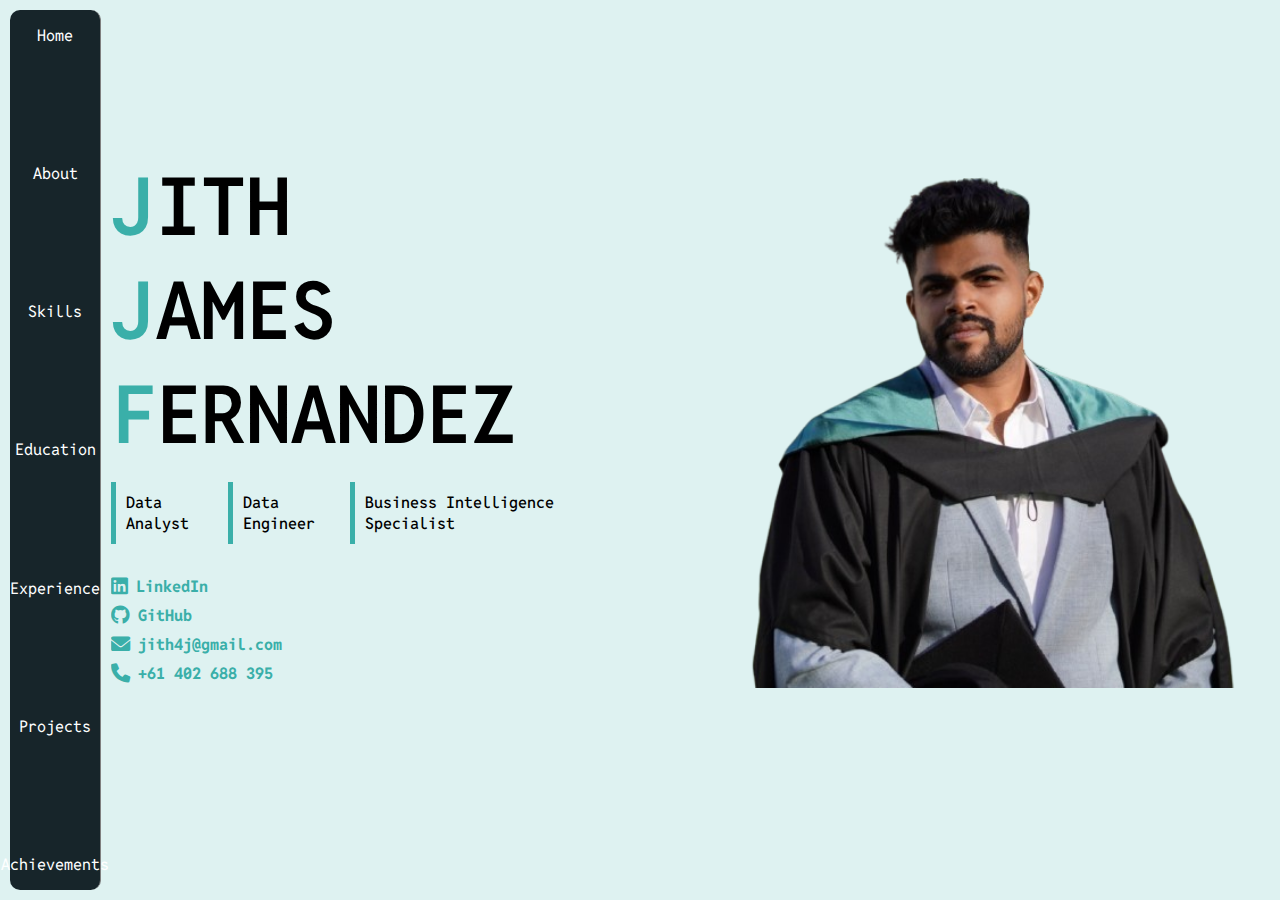
<file: index.html>
<!DOCTYPE html>
<html lang="en">

<head>
  <meta charset="UTF-8">
  <meta name="viewport" content="width=device-width, initial-scale=1.0">
  <title>Jith James Fernandez</title>
  <link rel="preconnect" href="https://fonts.googleapis.com">
  <link rel="preconnect" href="https://fonts.gstatic.com" crossorigin>
  <link href="https://fonts.googleapis.com/css2?family=Reddit+Mono:wght@200..900&display=swap" rel="stylesheet">
  <link rel="stylesheet" href="https://cdnjs.cloudflare.com/ajax/libs/font-awesome/6.0.0-beta3/css/all.min.css">
  <link rel="icon" href="./assets/icon.png">
  <link rel="stylesheet" href="./styles.css">
  <script src="./script.js" defer></script>
</head>

<body>
  <div class="wrapper">
    <div class="header">
      <div class="header-contents author-header">
        <div class="hamburger" onclick="toggleSidebar()">&#9776;</div>
      </div>
    </div>
    <div class="body-contents-author">
      <div class="side-nav-bar" id="side-nav-bar">
        <div class="close-btn" onclick="toggleSidebar()">&times;</div>
        <div class="header-item" onclick="scrollToSection(event, '#home-contents', true)">Home</div>
        <div class="header-item" onclick="scrollToSection(event, '#about-section', true)">About</div>
        <div class="header-item" onclick="scrollToSection(event, '#skills-section', true)">Skills</div>
        <div class="header-item" onclick="scrollToSection(event, '#education-section', true)">Education</div>
        <div class="header-item" onclick="scrollToSection(event, '#experience-section', true)">Experience</div>
        <div class="header-item" onclick="scrollToSection(event, '#projects-section', true)">Projects</div>
        <div class="header-item" onclick="scrollToSection(event, '#awards-section', true)">Achievements</div>
      </div>

      <!-- Home Section -->
      <div class="body-sec" id="home">
        <div class="top-section" id="home-contents">
          <div class="titles">
            <div class="author-name">
              <div><span class="set-col">J</span>ITH</div>
              <div><span class="set-col">J</span>AMES</div>
              <div><span class="set-col">F</span>ERNANDEZ</div>
            </div>
            <div class="author-titles">
              <div class="title-bar">Data Analyst</div>
              <div class="title-bar">Data Engineer</div>
              <div class="title-bar">Business Intelligence Specialist</div>
            </div>
            <!-- Contact Links Section -->
            <div class="contact-links">
              <a href="https://www.linkedin.com/in/jith4j" target="_blank">
                <i class="fab fa-linkedin"></i> LinkedIn
              </a>
              <a href="https://github.com/jith4j" target="_blank">
                <i class="fab fa-github"></i> GitHub
              </a>
              <a href="mailto:jith4j@gmail.com">
                <i class="fas fa-envelope"></i> jith4j@gmail.com
              </a>
              <a href="tel:+61402688395">
                <i class="fas fa-phone"></i> +61 402 688 395
              </a>
            </div>
          </div>
          <div class="img">
            <img class="my-img" src="./assets/img2.png" alt="Jith James Fernandez" />
          </div>
        </div>

        <!-- About Section -->
        <div class="skills-section" id="about-section">
          <div class="sec-heading">About<span class="set-col">.</span></div>
          <div class="skills-set">
            <div class="about-author">
              Master of Data Science graduate (July 2024) with combined 2 years of experience in data analysis, data
              engineering, and
              business intelligence, spanning academic research and professional roles. Adept at data storytelling and
              dashboard
              building, I specialise in designing intuitive, impactful dashboards and translating complex datasets into
              actionable
              insights, ensuring stakeholders understand and utilise information effectively. A natural storyteller and
              problem-solver, I am persistent in uncovering solutions and ensuring my insights resonate with diverse
              audiences.
              Skilled in tools like SQL, Power BI, and data pipelines, I bring a results-driven approach that combines
              technical
              expertise, analytical precision, and a collaborative mindset to bridge the gap between data and
              decision-making,
              delivering impactful solutions.
            </div>
          </div>
        </div>

        <div class="resume-section" id="resume-section">
          <div class="resume-download">
            <button onclick="openResumeInNewWindow()">
              <img src="./assets/Download.svg" alt="Download Icon" class="download-icon">
              View My Resume
            </button>
          </div>
        </div>

        <!-- Skills Section -->
        <div class="skills-section" id="skills-section">
          <div class="sec-heading">Skills<span class="set-col">.</span></div>
          <div class="skills-set">
            <div class="each-set">Data Engineering & Analytics:</div>
            <div class="each-lang-wrap">
              <div class="each-lang">Advanced SQL</div>
              <div class="each-lang">Spatial Data Analysis</div>
              <div class="each-lang">Data Transformation</div>
              <div class="each-lang">Data Modelling</div>
              <div class="each-lang">ETL Processes</div>
              <div class="each-lang">Data Quality Improvement</div>
            </div>
            <div class="each-set">Business Intelligence:</div>
            <div class="each-lang-wrap">
              <div class="each-lang">Power BI (DAX, Power Query)</div>
              <div class="each-lang">Tableau</div>
              <div class="each-lang">Data Visualisation</div>
              <div class="each-lang">Data Storytelling</div>
              <div class="each-lang">Dashboard Development</div>
            </div>
            <div class="each-set">Technical Proficiency:</div>
            <div class="each-lang-wrap">
              <div class="each-lang">Python</div>
              <div class="each-lang">Natural Language Processing</div>
              <div class="each-lang">Reporting Tools</div>
              <div class="each-lang">Machine Learning</div>
            </div>
            <div class="each-set">Agile Methodology:</div>
            <div class="each-lang-wrap">
              <div class="each-lang">Sprint planning</div>
              <div class="each-lang">Iterative delivery</div>
              <div class="each-lang">Risk mitigation</div>
            </div>
          </div>
        </div>

        <!-- Education Section -->
        <div class="skills-section" id="education-section">
          <div class="sec-heading">Education<span class="set-col">.</span></div>
          <div class="skills-set">
            <div class="course">
              <div class="each-set">The University of Western Australia</div>
              <div>Master of Data Science</div>
              <div class="dates">2022–2024</div>
            </div>
            <div class="course">
              <div class="each-set">APJ Abdul Kalam Technological University</div>
              <div>Bachelor of Technology in Computer Science & Engineering</div>
              <div class="dates">2016–2021</div>
            </div>
          </div>
        </div>

        <!-- Experience Section -->
        <div class="skills-section" id="experience-section">
          <div class="sec-heading">Experience<span class="set-col">.</span></div>
          <div class="skills-set">
            <div class="course">
              <div class="each-set">JB HiFi</div>
              <div>Sales Team Member (Telco)</div>
              <div class="dates">Nov 2023 - Present</div>
              <ul>
                <li>Exceeded KPIs by tailoring solutions to customer needs, showcasing strong analytical and
                  interpersonal skills.</li>
                <li>Simplified technical product information for non-technical customers, ensuring a 20% improvement in
                  satisfaction scores.</li>
                <li>Recognised as the Top Salesperson in Telco for Nov and Dec 2024, bringing the highest telco
                  incentives to the store in the entire area.</li>
              </ul>
            </div>

            <div class="course">
              <div class="each-set">Guidehouse</div>
              <div>Data Engineer</div>
              <div class="dates">2021–2022</div>
              <ul>
                <li>Built Power BI dashboards to analyse large medical datasets, driving operational efficiencies.</li>
                <li>Designed ETL workflows using SQL and SSIS, reducing data rejection rates by 15%.</li>
                <li>Led automation initiatives with Power Automate, reducing workflow overhead by 60%.</li>
              </ul>
            </div>

            <div class="course">
              <div class="each-set">DDU-GKY – Govt. India</div>
              <div>Teaching Assistant (Python Programming)</div>
              <div class="dates">Feb 2022 – May 2022</div>
              <ul>
                <li>Delivered Python programming curriculum, achieving an 85% job placement rate for non-CS graduates.
                </li>
                <li>Provided mentorship, improving comprehension of technical concepts among diverse audiences.</li>
              </ul>
            </div>
          </div>
        </div>

        <!-- Projects Section -->
        <div class="skills-section" id="projects-section">
          <div class="sec-heading">Projects<span class="set-col">.</span></div>
          <div class="skills-set">
            <div class="course">
              <div class="each-set">WA Crime Analytics Dashboard</div>
              <div class="dates">November 2024</div>
              <div class="project-links">
                <a href="https://www.linkedin.com/posts/jith4j_wa-crime-statistics-dashboard-across-police-activity-7259038315507535873-VhGo"
                  target="_blank">
                  <i class="fas fa-external-link-alt"></i> View on LinkedIn
                </a>
              </div>
              <ul>
                <li>Created interactive Power BI dashboards analysing WA crime data across districts.</li>
                <li>Derived actionable insights into crime trends, aiding data-driven policymaking.</li>
                <li>Streamlined raw data processing using Power BI and applied advanced DAX measures for comparative
                  analyses.</li>
              </ul>
            </div>

            <div class="course">
              <div class="each-set">Semantic Word Search - Capstone project</div>
              <div class="dates">Department of Finance, WA | Nov 2023 – Feb 2024</div>
              <ul>
                <li>Designed an AI-powered platform reducing document retrieval time by 99% through NLP and semantic
                  search techniques.</li>
                <li>Created data visualisations to present actionable insights to the leadership team.</li>
              </ul>
            </div>

            <div class="course">
              <div class="each-set">Tuberculosis Classification from Chest X-rays</div>
              <div class="dates">Apr 2018 – Sep 2018</div>
              <div class="project-links">
                <a href="https://github.com/jith4j/Tuberculosis-Classification" target="_blank">
                  <i class="fab fa-github"></i> View on GitHub
                </a>
              </div>
              <ul>
                <li>Led a team and developed an AI model achieving 96% accuracy in TB detection, recognised with the
                  Best Paper Presentation Award.</li>
              </ul>
            </div>
          </div>
        </div>

        <!-- Achievements Section -->
        <div class="skills-section" id="awards-section">
          <div class="sec-heading">Achievements<span class="set-col">.</span></div>
          <div class="skills-set">
            <ul>
              <li>Built a chatbot at Guidehouse, reducing workflow overhead by 60%.</li>
              <li>Delivered a semantic word search platform, recognised for improving efficiency by 99%.</li>
            </ul>
          </div>
        </div>
      </div>
    </div>
  </div>
</body>

</html>
</file>
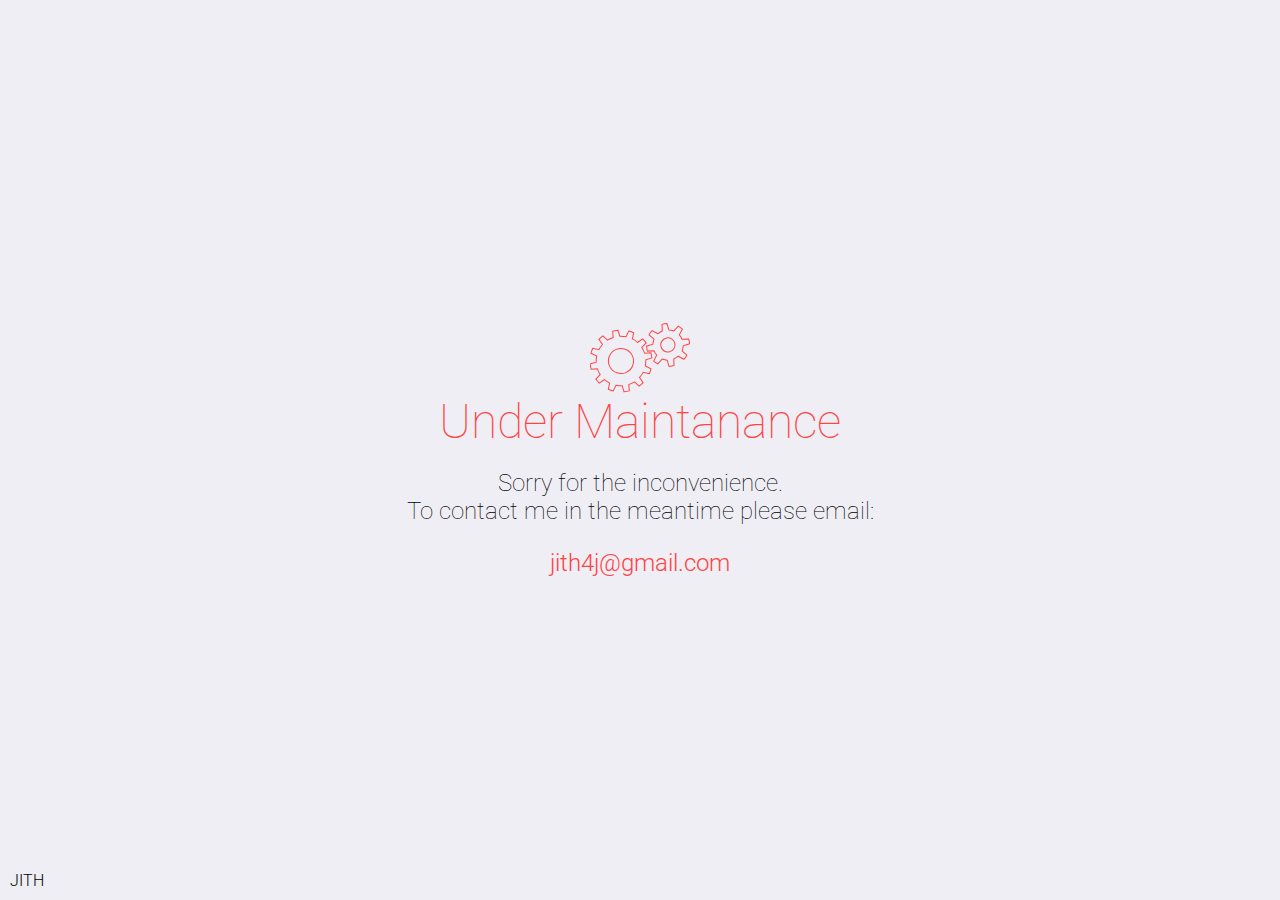
<file: maintanance-page/index.html>
<!DOCTYPE html>
<html lang="en" >
<head>
  <meta charset="UTF-8">
  <title>Jith- Under Maintanance</title>
  <meta name="viewport" content="width=device-width, initial-scale=1">
<link href="https://fonts.googleapis.com/css?family=Roboto:100,300" rel="stylesheet"><link rel="stylesheet" href="./style.css">

</head>
<body>
<!-- partial:index.partial.html -->
<main>
  <svg xmlns="http://www.w3.org/2000/svg" width="100" height="70" viewBox="0 0 100 68">
    <g id="large">
      <path fill="none" stroke="#F44" d="M55.8 38.5l6.2-1.2c0-1.8-.1-3.5-.4-5.3l-6.3-.2c-.5-2-1.2-4-2.1-6l4.8-4c-.9-1.6-1.9-3-3-4.4l-5.6 3c-1.3-1.6-3-3-4.7-4.1l2-6A30 30 0 0 0 42 8l-3.3 5.4c-2-.7-4.2-1-6.2-1.2L31.3 6c-1.8 0-3.5.1-5.3.4l-.2 6.3c-2 .5-4 1.2-6 2.1l-4-4.8c-1.6.9-3 1.9-4.4 3l3 5.6c-1.6 1.3-3 3-4.1 4.7l-6-2A32.5 32.5 0 0 0 2 26l5.4 3.3c-.7 2-1 4.2-1.2 6.2L0 36.7c0 1.8.1 3.5.4 5.3l6.3.2c.5 2 1.2 4 2.1 6l-4.8 4c.9 1.6 1.9 3 3 4.4l5.6-3c1.4 1.6 3 3 4.7 4.1l-2 6A30.5 30.5 0 0 0 20 66l3.4-5.4c2 .7 4 1 6.1 1.2l1.2 6.2c1.8 0 3.5-.1 5.3-.4l.2-6.3c2-.5 4-1.2 6-2.1l4 4.8c1.6-.9 3-1.9 4.4-3l-3-5.6c1.6-1.3 3-3 4.1-4.7l6 2A32 32 0 0 0 60 48l-5.4-3.3c.7-2 1-4.2 1.2-6.2zm-13.5 4a12.5 12.5 0 1 1-22.6-11 12.5 12.5 0 0 1 22.6 11z"/>
      <animateTransform attributeName="transform" begin="0s" dur="3s" from="0 31 37" repeatCount="indefinite" to="360 31 37" type="rotate"/>
    </g>
    <g id="small">
      <path fill="none" stroke="#F44" d="M93 19.3l6-3c-.4-1.6-1-3.2-1.7-4.8L90.8 13c-.9-1.4-2-2.7-3.4-3.8l2.1-6.3A21.8 21.8 0 0 0 85 .7l-3.6 5.5c-1.7-.4-3.4-.5-5.1-.3l-3-5.9c-1.6.4-3.2 1-4.7 1.7L70 8c-1.5 1-2.8 2-3.9 3.5L60 9.4a20.6 20.6 0 0 0-2.2 4.6l5.5 3.6a15 15 0 0 0-.3 5.1l-5.9 3c.4 1.6 1 3.2 1.7 4.7L65 29c1 1.5 2.1 2.8 3.5 3.9l-2.1 6.3a21 21 0 0 0 4.5 2.2l3.6-5.6c1.7.4 3.5.5 5.2.3l2.9 5.9c1.6-.4 3.2-1 4.8-1.7L86 34c1.4-1 2.7-2.1 3.8-3.5l6.3 2.1a21.5 21.5 0 0 0 2.2-4.5l-5.6-3.6c.4-1.7.5-3.5.3-5.1zM84.5 24a7 7 0 1 1-12.8-6.2 7 7 0 0 1 12.8 6.2z"/>
      <animateTransform attributeName="transform" begin="0s" dur="2s" from="0 78 21" repeatCount="indefinite" to="-360 78 21" type="rotate"/>
    </g>
  </svg>
  <h1>Under Maintanance</h1>
  <h2>Sorry for the inconvenience.</h2>
  <h3>To contact me in the meantime please email:</h3>
  <a href="jith4j@gmail.com">jith4j@gmail.com</a>
</main>
<footer>JITH</footer>
<!-- partial -->
  
</body>
</html>
</file>
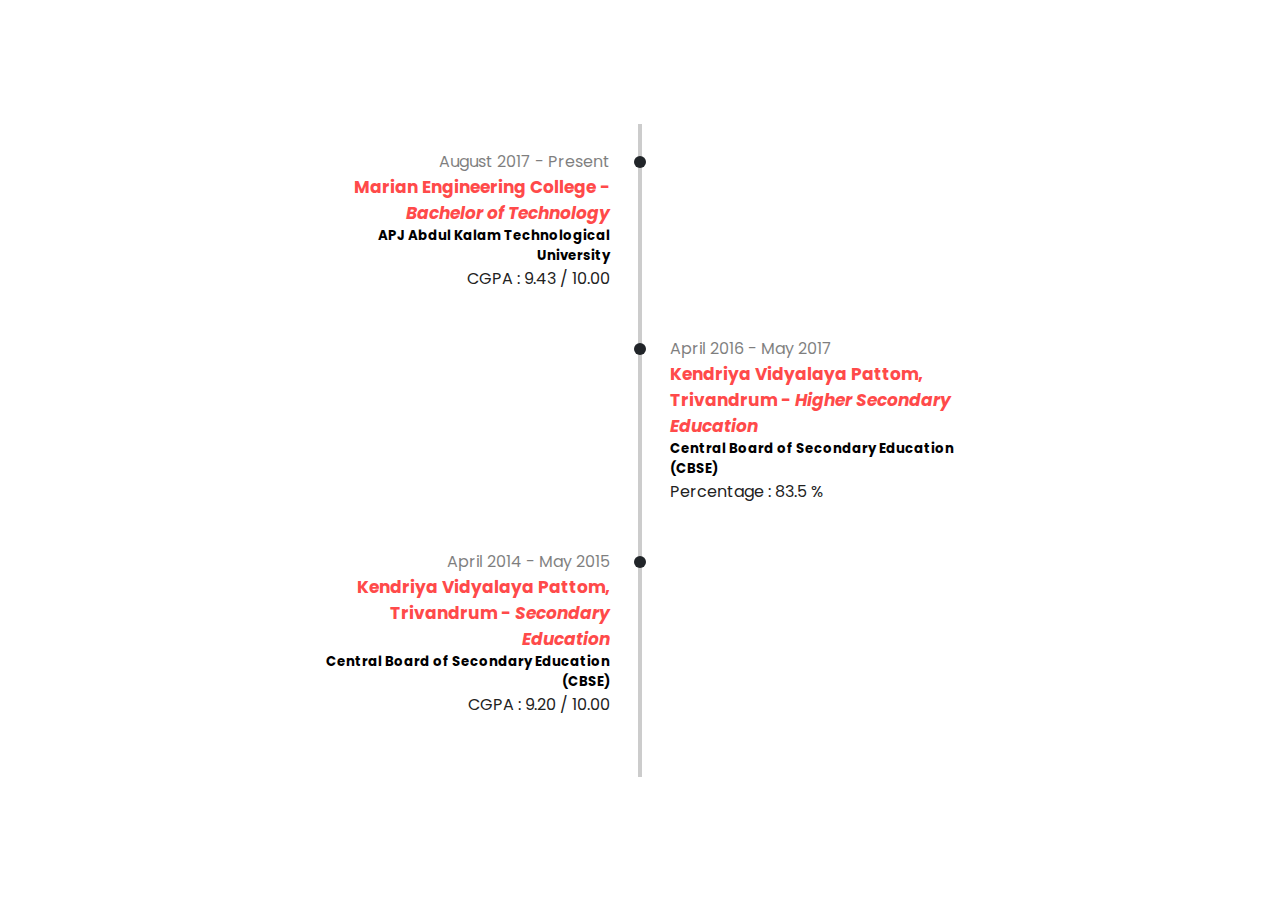
<file: timeline/education.html>
<!DOCTYPE html>
<html>
  <head>
    <meta charset="UTF-8" />
    <title>Education</title>
    <link rel="stylesheet" href="./style.css" />
  </head>
  <body>
    <div class="timeline">
      <ul>
        <li>
          <div class="edu-date">
            <span>August 2017 - Present</span>
          </div>
          <div class="content">
						<h3 style="color: #ff4a4a;">
							Marian Engineering College - <i>Bachelor of Technology</i>
						</h3>
            <h5>
							APJ Abdul Kalam Technological University
						</h5>
            <p>
              CGPA : 9.43 / 10.00
            </p>
          </div>
        </li>
        <li>
          <div class="edu-date">
            <span>April 2016 - May 2017</span>
          </div>
          <div class="content">
            <h3 style="color: #ff4a4a;">
              Kendriya Vidyalaya Pattom, Trivandrum -
              <i>Higher Secondary Education</i>
            </h3>
            <h5>
							Central Board of Secondary Education (CBSE)
						</h5>
            <p>
              Percentage : 83.5 %
            </p>
          </div>
        </li>
        <li>
          <div class="edu-date">
            <span>April 2014 - May 2015</span>
          </div>
          <div class="content">
            <h3 style="color: #ff4a4a;">
              Kendriya Vidyalaya Pattom, Trivandrum -
              <i>Secondary Education</i>
            </h3>
            <h5>
							Central Board of Secondary Education (CBSE)
						</h5>
            <p>
              CGPA : 9.20 / 10.00
            </p>
          </div>
        </li>
      </ul>
    </div>
  </body>
</html>
</file>
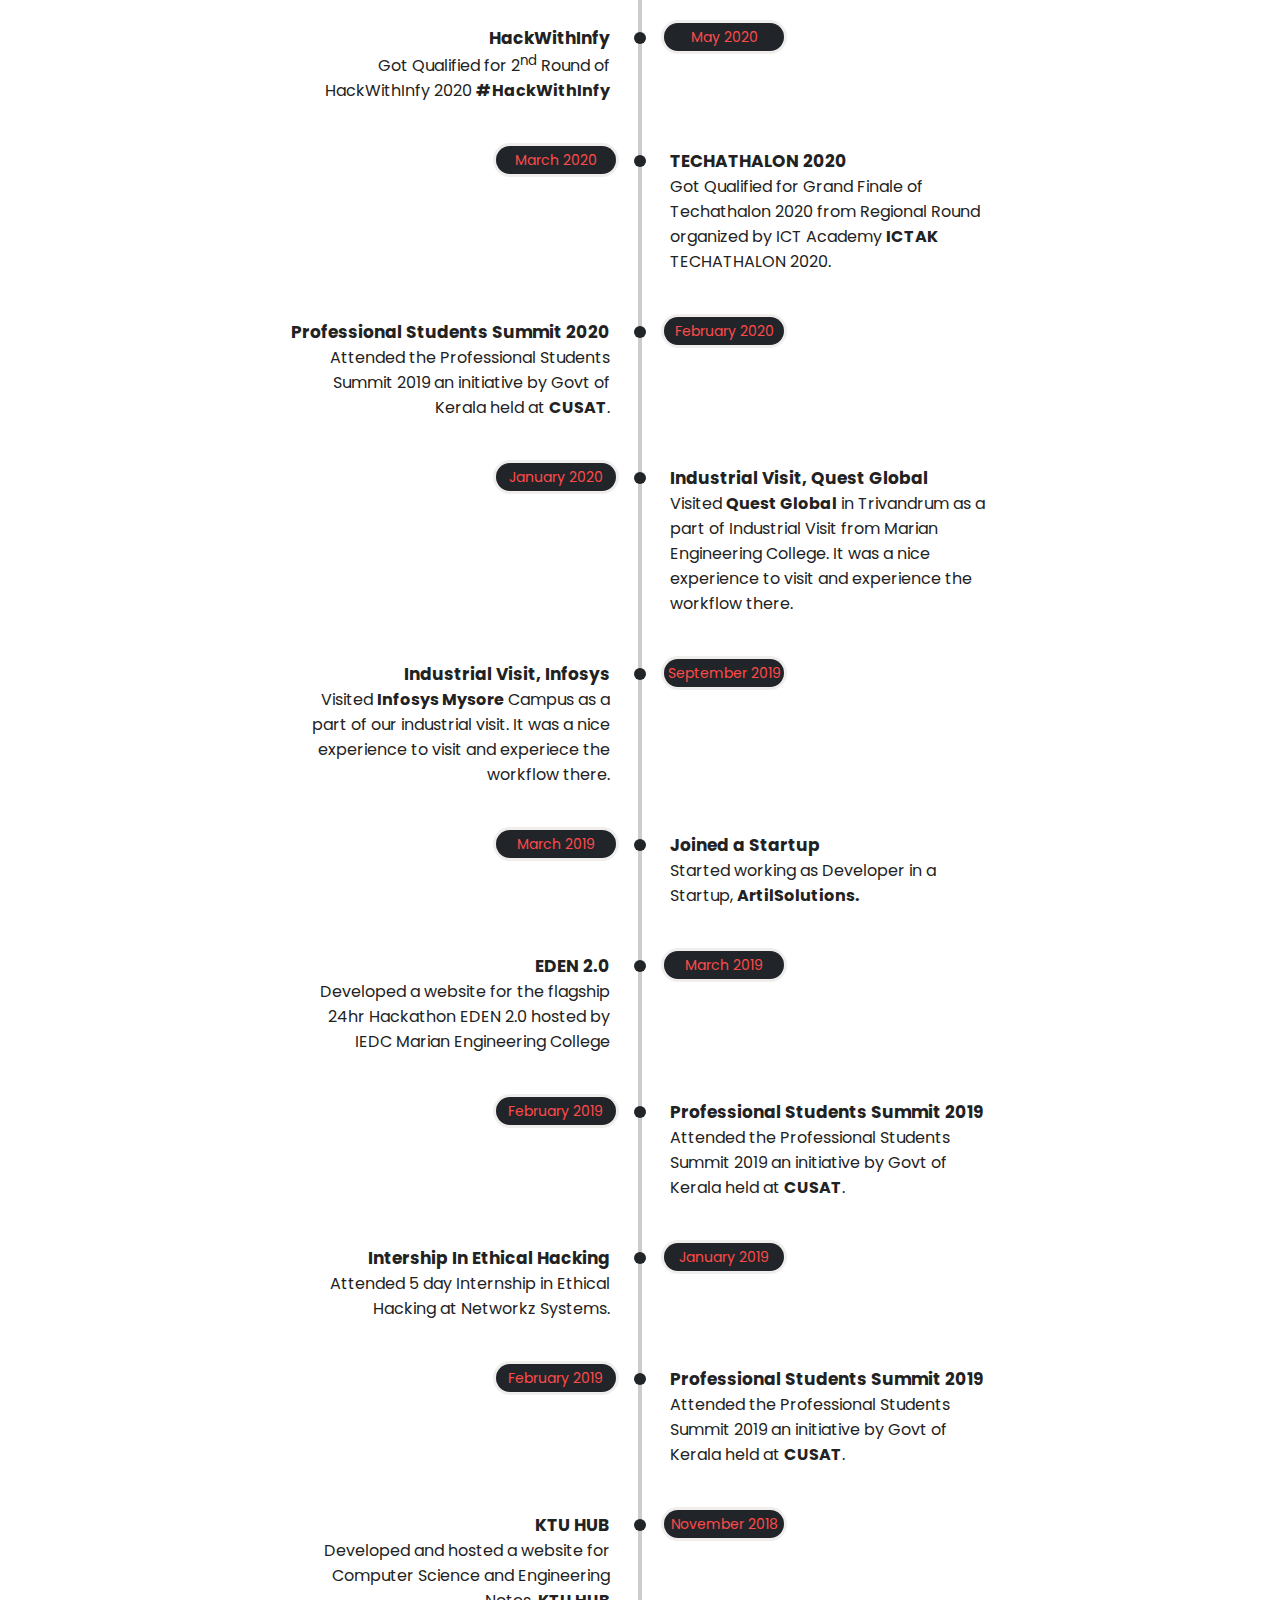
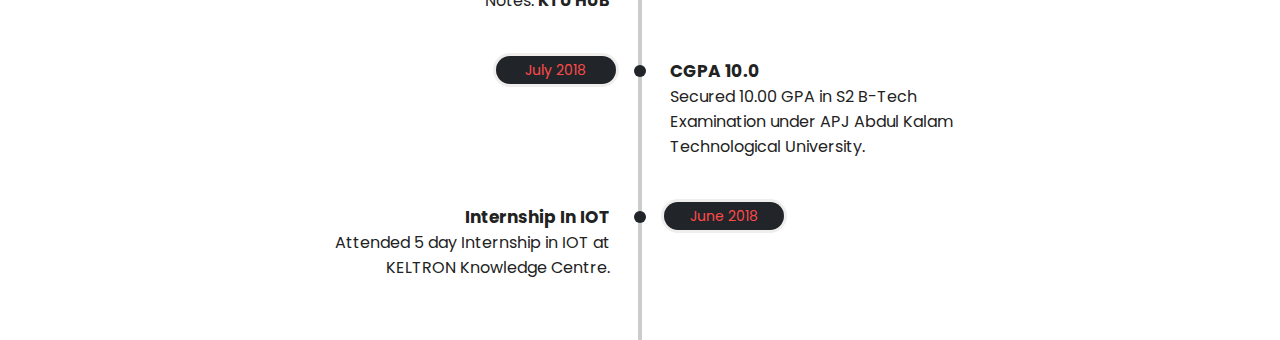
<file: timeline/honours.html>
<!DOCTYPE html>
<html lang="en">

<head>
	<meta charset="UTF-8">
	<title>Honours, Project & Works</title>
	<link rel="stylesheet" href="./style.css">

</head>

<body>
	<div class="timeline">
		<ul>
			<li>
				<div class="time">
					<span>May 2020</span>
				</div>
				<div class="content">
					<h3>HackWithInfy</h3>
					<p>
						Got Qualified for 2<sup>nd</sup> Round of HackWithInfy 2020
						<a href="https://www.infosys.com/careers/hackwithinfy.html" target="_blank">#HackWithInfy</a>
					</p>
				</div>
			</li>
			<li>
				<div class="time">
					<span>March 2020</span>
				</div>
				<div class="content">
					<h3>TECHATHALON 2020</h3>
					<p>
						Got Qualified for Grand Finale of Techathalon 2020 from
						Regional Round organized by ICT Academy
						<a href="http://ictkerala.org/" target="_blank">ICTAK</a>
						TECHATHALON 2020.
					</p>
				</div>
			</li>
			<li>
				<div class="time">
					<span>February 2020</span>
				</div>
				<div class="content">
					<h3>Professional Students Summit 2020</h3>
					<p>
						Attended the Professional Students Summit 2019 an initiative
						by Govt of Kerala held at
						<a href="https://www.cusat.ac.in/">CUSAT</a>.
					</p>
				</div>
			</li>
			<li>
				<div class="time">
					<span>January 2020</span>
				</div>
				<div class="content">
					<h3>Industrial Visit, Quest Global</h3>
					<p>
						Visited <a href="https://www.quest-global.com/">Quest Global</a> in Trivandrum 
						as a part of Industrial Visit from Marian Engineering College.
						It was a nice experience to visit and experience the workflow there.
					</p>
				</div>
			</li>
			<li>
				<div class="time">
					<span>September 2019</span>
				</div>
				<div class="content">
					<h3>Industrial Visit, Infosys</h3>
					<p>
						Visited <a href="https://www.infosys.com/" target="_blank">Infosys Mysore</a>
						Campus as a part of our industrial visit.
						It was a nice experience to visit and experiece the workflow there.
					</p>
				</div>
			</li>
			<li>
				<div class="time">
					<span>March 2019</span>
				</div>
				<div class="content">
					<h3>Joined a Startup</h3>
					<p>
						Started working as Developer in a Startup, 
						<a href="www.artilsolution.com">ArtilSolutions.</a>
					</p>
				</div>
			</li>
			<li>
				<div class="time">
					<span>March 2019</span>
				</div>
				<div class="content">
					<h3>EDEN 2.0</h3>
					<p>
						Developed a website for the flagship 24hr Hackathon EDEN 2.0
						hosted by IEDC Marian Engineering College
					</p>
				</div>
			</li>
			<li>
				<div class="time">
					<span>February 2019</span>
				</div>
				<div class="content">
					<h3>Professional Students Summit 2019</h3>
					<p>
						Attended the Professional Students Summit 2019 an initiative
						by Govt of Kerala held at
						<a href="https://www.cusat.ac.in/">CUSAT</a>.
					</p>
				</div>
			</li>
			<li>
				<div class="time">
					<span>January 2019</span>
				</div>
				<div class="content">
					<h3>Intership In Ethical Hacking</h3>
					<p>
						Attended 5 day Internship in Ethical Hacking at Networkz Systems.
					</p>
				</div>
			</li>
			<li>
				<div class="time">
					<span>February 2019</span>
				</div>
				<div class="content">
					<h3>Professional Students Summit 2019</h3>
					<p>
						Attended the Professional Students Summit 2019 an initiative
						by Govt of Kerala held at
						<a href="https://www.cusat.ac.in/">CUSAT</a>.
					</p>
				</div>
			</li>
			<li>
				<div class="time">
					<span>November 2018</span>
				</div>
				<div class="content">
					<h3>KTU HUB</h3>
					<p>
						Developed and hosted a website for Computer Science and
						Engineering Notes.
						<a href="http:www.engineeringnotes.epizy.com" target="_blank">KTU HUB</a>
					</p>
				</div>
			</li>
			<li>
				<div class="time">
					<span>July 2018</span>
				</div>
				<div class="content">
					<h3>CGPA 10.0</h3>
					<p>
						Secured 10.00 GPA in S2 B-Tech Examination under APJ Abdul Kalam Technological University.
					</p>
				</div>
			</li>
			<li>
				<div class="time">
					<span>June 2018</span>
				</div>
				<div class="content">
					<h3>Internship In IOT</h3>
					<p>
						Attended 5 day Internship in IOT at KELTRON Knowledge Centre.
					</p>
				</div>
			</li>
		</ul>
	</div>


</body>

</html>
<!-- partial -->

</body>

</html>
</file>
<file: styles.css>
body {
  margin: 0;
  font-family: "Reddit Mono", monospace;
  font-optical-sizing: auto;
  font-style: normal;
  overflow-x: hidden;
}

.wrapper {
  height: 100vh;
  width: 100%;
  overflow-x: hidden;
}

.header {
  display: none;
  height: 4rem;
  background-color: #e4e1dd;
}

.author-header {
  background-color: #17252a;
  color: #feffff;
}

.header-contents {
  height: 100%;
  width: 100%;
  display: flex;
  justify-content: center;
  gap: 2rem;
  align-items: center;
}

.header-item {
  padding: 5px 20px;
  text-align: center;
  cursor: pointer;
}

.active {
  border-bottom: 3px solid blue;
}

.author-active {
  border-bottom: 3px solid #3aafa9;
}

.body-contents-author {
  display: flex;
  width: 100%;
  background: #def2f1;
}

.side-nav-bar {
  border-right: 1px solid gray;
  padding: 10px;
  display: flex;
  flex-direction: column;
  justify-content: space-between;
  align-items: center;
  width: 5.5%;
  background-color: #17252a;
  color: #feffff;
  border-radius: 10px;
  margin: 10px;
}

.body-sec {
  display: flex;
  flex-direction: column;
  gap: 2rem;
  height: 100vh;
  width: 100%;
  overflow: auto;
  width: 95%;
  background-color: #def2f1;
}

.titles {
  display: flex;
  flex-direction: column;
  gap: 1rem;
}

.top-section {
  padding: 5rem 0;
  padding-top: 4rem;
  margin: 5rem 0;
  display: flex;
  gap: 7rem;
  align-items: center;
  justify-content: center;
  height: 90vh;
}

.title-bar {
  border-left: 5px solid #3aafa9;
  padding: 10px;
  font-weight: 500;
}

.author-titles {
  display: flex;
  gap: 1rem;
}

.skills-section {
  padding: 2rem 5rem;
}

.skills-set {
  border-left: 5px solid #3aafa9;
  padding: 10px;
  margin: 2rem;
  padding: 10px 40px;
}

.each-lang-wrap {
  display: flex;
  gap: 1rem;
  margin-top: 1rem;
  width: 60rem;
  flex-wrap: wrap;
  margin-bottom: 2rem;
  font-size: 12px;
}

.each-lang {
  border: 1px solid #e9e9e9;
  padding: 10px;
  min-width: 5rem;
  border-radius: 6px;
  text-align: center;
  box-shadow: 0 10px 8px rgba(0, 0, 0, 0.04), 0 4px 3px rgba(0, 0, 0, 0.1);
  background-color: #feffff;
}

.each-lang:hover {
  background-color: #3aafa9;
  color: #feffff;
}

.contact-links {
  margin-top: 1rem;
  display: flex;
  flex-direction: column;
  gap: 0.5rem;
  font-size: 1rem;
}

.contact-links a {
  text-decoration: none;
  color: #3aafa9;
  display: flex;
  align-items: center;
  gap: 0.5rem;
  font-weight: bold;
}

.contact-links a:hover {
  color: #17252a;
}

.contact-links i {
  font-size: 1.2rem;
}

.my-img {
  width: 37rem;
  height: 34rem;
  border-radius: 10px;
}

.author-name {
  font-size: 5rem;
  font-weight: 600;
}

.set-col {
  color: #3aafa9;
}

.each-set {
  font-weight: 600;
  font-size: 1.25rem;
  color: #3aafa9;
}

.sec-heading {
  font-size: 3rem;
  font-weight: 500;
}

.dates {
  font-style: italic;
}

.bold {
  font-weight: 600;
}

.course {
  padding: 2rem 0;
}

.icons {
  filter: invert(100%) sepia(11%) saturate(7500%) hue-rotate(253deg)
    brightness(112%) contrast(111%);
}

.footer {
  background-color: #17252a;
  padding: 10px;
  text-align: center;
}

.footer-content {
  display: flex;
  justify-content: center;
  align-items: center;
}

.footer-content a {
  color: #feffff;
  margin: 0 1rem;
  font-size: 1.5rem;
}

.footer-content a:hover {
  color: #3aafa9;
}

.hamburger {
  display: none;
  cursor: pointer;
  font-size: 24px;
  padding: 10px;
  position: absolute;
  top: 0;
  right: 0;
}

.close-btn {
  display: none;
  position: absolute;
  top: 10px;
  right: 10px;
  font-size: 24px;
  cursor: pointer;
}

.resume-section {
  text-align: center;
}

.resume-download button {
  background-color: #3aafa9; /* Green */
  border: none;
  color: white;
  padding: 15px 32px;
  text-align: center;
  text-decoration: none;
  display: inline-block;
  font-size: 16px;
  margin: 4px 2px;
  cursor: pointer;
  border-radius: 4px;
  transition: background-color 0.3s ease;
}

.resume-download button img.download-icon {
  margin-right: 8px;
  width: 24px; /* Adjust the size as needed */
  height: 24px; /* Adjust the size as needed */
}

.resume-download button:hover {
  background-color: #3aafa9;
}

@media (max-width: 768px) {
  .header {
    display: block;
  }

  .side-nav-bar {
    display: none;
    position: fixed;
    top: 0;
    left: 0;
    width: 100%;
    height: 100%;
    background-color: #17252a;
    color: #feffff;
    z-index: 999;
    padding: 20px;
    box-sizing: border-box;
    transform: translateX(100%);
    transition: transform 0.3s ease-in-out;
  }

  .side-nav-bar.active {
    display: flex;
    flex-direction: column;
    justify-content: center;
    align-items: center;
    transform: translateX(0);
  }

  .side-nav-bar .header-item {
    margin-bottom: 20px;
    font-size: 18px;
  }

  .close-btn {
    display: block;
  }

  .hamburger {
    display: block;
  }

  .top-section {
    gap: 0rem;
    min-height: calc(100vh - 14rem);
    padding: 2rem 0;
    margin: 0;
    justify-content: flex-start;
  }

  .titles {
    width: 100%;
    padding: 0 1rem;
    box-sizing: border-box;
  }

  .author-name {
    font-size: 2.5rem;
  }

  .title-bar {
    text-align: center;
    border-left: none;
    border-left: 3px solid #3aafa9;
    padding: 5px 0;
    margin-bottom: 1rem;
  }

  .body-sec {
    width: 100%;
    padding: 1rem;
    overflow-y: auto;
    height: calc(100vh - 4rem);
  }

  .top-section {
    padding: 2rem 0;
    margin: 2rem 0;
  }

  .my-img {
    display: none;
  }

  .skills-section {
    padding: 1rem;
  }

  .skills-set {
    padding: 10px;
    margin: 1rem 0;
  }

  .each-lang-wrap {
    width: 100%;
  }
}

.project-links {
  margin-top: 0.5rem;
  margin-bottom: 0.5rem;
}

.project-links a {
  text-decoration: none;
  color: #3aafa9;
  font-weight: bold;
  display: flex;
  align-items: center;
  gap: 0.5rem;
}

.project-links a:hover {
  color: #17252a;
}

.project-links i {
  font-size: 1.2rem;
}
</file>
<file: maintanance-page/style.css>
html, body {
  margin: 0 auto;
  font-family: 'Roboto', sans-serif;
  height: 100%;
  background: #EEEEF4;
  font-weight: 100;
  -webkit-user-select: none;
     -moz-user-select: none;
      -ms-user-select: none;
          user-select: none;
}

main {
  height: 100%;
  display: -webkit-box;
  display: flex;
  margin: 0 20px;
  text-align: center;
  -webkit-box-orient: vertical;
  -webkit-box-direction: normal;
          flex-direction: column;
  -webkit-box-align: center;
          align-items: center;
  -webkit-box-pack: center;
          justify-content: center;
}
main h1 {
  font-size: 3em;
  font-weight: 100;
  color: #F44;
  margin: 0;
}
main h2 {
  font-size: 1.5em;
  font-weight: 100;
  margin-bottom: 0;
}
main h3 {
  font-size: 1.5em;
  font-weight: 100;
  margin-top: 0;
}
main a {
  font-size: 1.5em;
  font-weight: 300;
  color: #F44;
  text-decoration: none;
}

footer {
  position: absolute;
  bottom: 0;
  margin: 10px;
  font-weight: 300;
}
</file>
<file: timeline/style.css>
@import url('https://fonts.googleapis.com/css2?family=Poppins&display=swap');
*, html,body{
	padding:0px;
	margin:0px;
	box-sizing:border-box;
	font-family:'Poppins', sans-serif;
	perspective:800px;
}
body{
	background-color:#fff;
	width:100%;
	min-height:100vh;
	display:flex;
	justify-content:center;
	align-items:center;
}
.timeline{
	position:relative;
	width:800px;
	padding:20px;
	display:flex;
	justify-content:center;
	align-items:center;
}
.timeline:before{
	content: '';
	position:absolute;
	left:50%;
	transform:translateX(-50%);
	width:4px;
	height:100%;
	background-color:#ccc;
}
.timeline ul{
	list-style-type:none;
}
.timeline ul li{
	width:50%;
	padding:5px 30px 40px 30px;
	cursor:pointer;
}
.timeline ul li:nth-child(even):before{
	content:'';
	position:absolute;
	width:12px;
	height:12px;
	background-color:#212529;
	border-radius:50%;
	left:-6px;
	top:12px;
	transition:.5s;
}
.timeline ul li:nth-child(odd):before{
	content:'';
	position:absolute;
	width:12px;
	height:12px;
	background-color:#212529;
	border-radius:50%;
	right:-6px;
	top:12px;
	transition:.5s;
}
.timeline ul li:hover:before{
	box-shadow:0px 0px 5px 2px #ff4a4a;
}
.timeline ul li:nth-child(even){
	float:right;
	text-align:left;
	clear:both;
}
.timeline ul li:nth-child(odd){
	float:left;
	text-align:right;
	clear:both;
}
.timeline ul li:nth-child(odd) .time{
	font-size: 14px;
	position:absolute;
	right:-38%;
	top: 3px;
	background-color:#212529;
	color:#ff4a4a;
	text-align:center;
	width:120px;
	height:28px;
	line-height:28px;
	border-radius:20px; 
	box-shadow:0px 0px 0px 3px rgb(204, 194, 194, 0.3);
}
.timeline ul li:nth-child(even) .time{
	font-size: 14px;
	position:absolute;
	left:-38%;
	top: 3px;
	background-color:#212529;
	color:#ff4a4a;
	text-align:center;
	width:120px;
	height:28px;
	line-height:28px;
	border-radius:20px; 
	box-shadow:0px 0px 0px 3px rgb(204, 194, 194, 0.3);
}
.timeline ul li .content h3{
	color:#222;
	font-size:17px;
}
.timeline ul li .content p{
	color:#222;
}

::selection{
	color: inherit;
}

a {
	color: inherit;
	text-decoration: inherit;
	font-weight: bolder;
}

@media (max-width:750px){
	.timeline{
		width:100%;
		margin:5px 0px;
	}
	.timeline:before{
		left:20px;
	}
	.timeline ul li{
		width:100%;
		padding:3px 0px 40px 20px;
		cursor:pointer;
	}
	.timeline ul li:nth-child(even):before{
		left:-6px;
	}
	.timeline ul li:nth-child(odd):before{
		left:-6px;
	}
	.timeline ul li:nth-child(even){
		float:left;
		text-align:left;
	}
	.timeline ul li:nth-child(odd){
		float:left;
		text-align:left;
	}
	.timeline ul li:nth-child(odd) .time{
		position:static;
		text-align:center;
		padding-left:5px;
		box-shadow:0px 0px 0px 0px ;
	}
	.timeline ul li:nth-child(even) .time{
		position:static;
		text-align:center;
		padding-left:5px;
		box-shadow:0px 0px 0px 0px ;
	}
}

.edu-date{
	opacity: 0.5;
}
</file>
